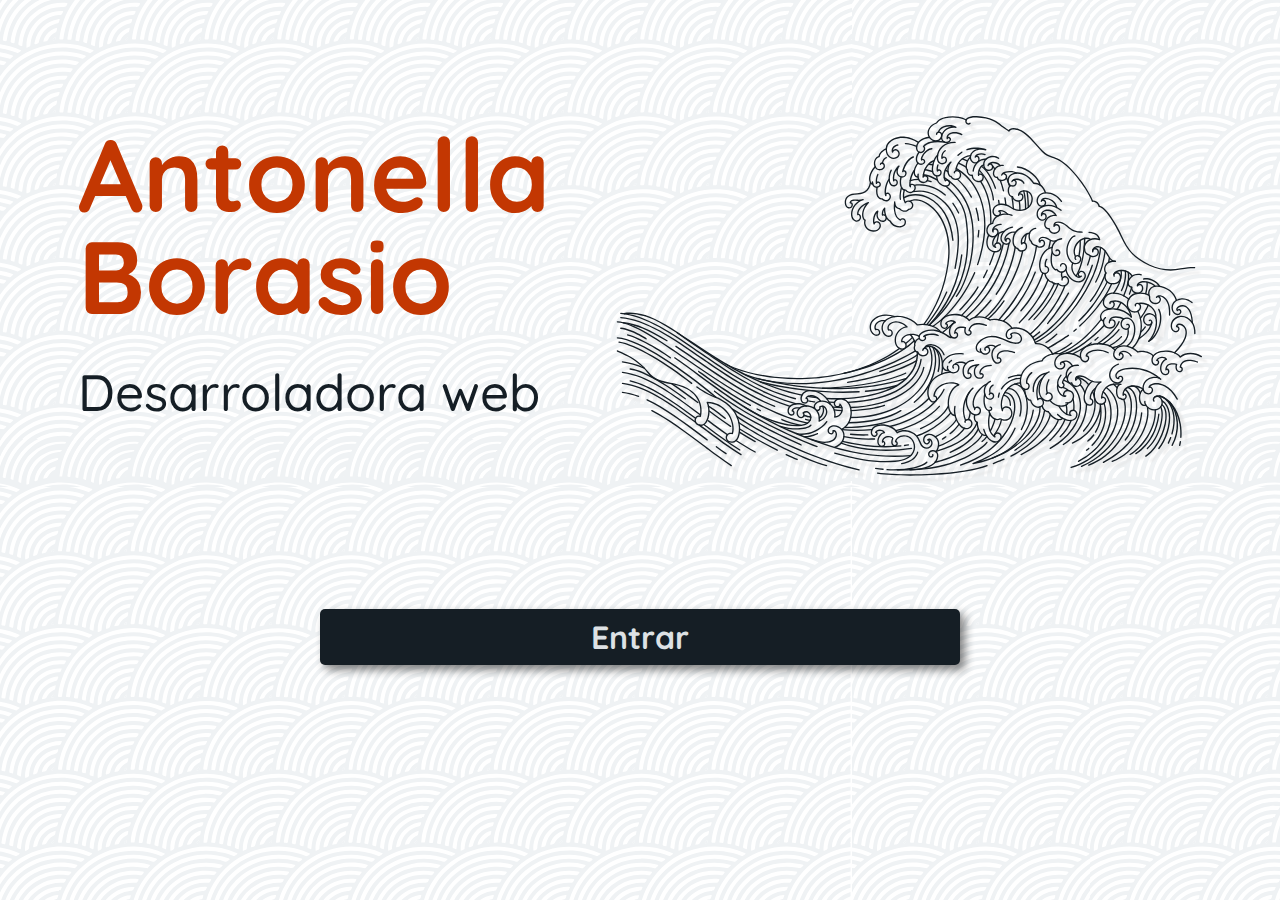
<file: index.html>
<!DOCTYPE html>
<html lang="es">

<head>
  <meta charset="UTF-8">
  <meta http-equiv="X-UA-Compatible" content="IE=edge">
  <meta name="viewport" content="width=device-width, initial-scale=1.0">
  <title>Antonella Borasio</title>
  <link rel="preconnect" href="https://fonts.googleapis.com">
  <link rel="preconnect" href="https://fonts.gstatic.com" crossorigin>
  <link href="https://fonts.googleapis.com/css2?family=Quicksand:wght@500;700&display=swap" rel="stylesheet">
  <link rel="icon" type="image/x-icon" href="./img/favicon.png">
  <link rel="stylesheet" href="https://cdnjs.cloudflare.com/ajax/libs/animate.css/4.1.1/animate.min.css" />
  <link rel="stylesheet" href="./style/style.css">
  <link rel="icon" type="image/x-icon" href="./img/favicon.png">
</head>

<body>
  <div class="inicio">

    <div class="conteiner-inicio">
      <div class="texto">
        <h1 class="h1-inicio animate__animated animate__slideInLeft">Antonella <br> Borasio</h1>
        <p class="texto-inicio animate__animated animate__slideInLeft">Desarroladora web</p>
      </div>
      <img class="ola animate__animated animate__fadeIn" src="./img/Ola.svg" alt="Ola japonesa">
    </div>

    <div class="boton-inicio">
      <a class="enlace-inicio" href="./sobreMi.html">Entrar</a>
    </div>

  </div>
</body>

</html>
</file>
<file: style/style.css>
:root {
  --azul: #151e25;
  --rojo: #c33702;
  --gris: #dde1e4;
}

html {
  box-sizing: border-box;
}
*,
*:before,
*:after {
  box-sizing: inherit;
}

/* Generales */

/* Breakpoints:  max 640px, min 640px and max 1080px, min 1080px */

body {
  font-family: "Quicksand", sans-serif;
  margin: 0;
}

/* Inicio */

@media (max-width: 640px) {
  .conteiner-inicio {
    display: flex;
    flex-direction: column;
    align-items: center;
  }

  .inicio {
    display: flex;
    flex-direction: column;
    justify-content: space-evenly;
  }

  .h1-inicio {
    font-size: 4.5rem;
    text-align: center;
  }

  .texto-inicio {
    font-size: 2rem;
    text-align: center;
  }

  .ola {
    min-width: 80%;
    padding-top: 4rem;
  }

  .boton-inicio {
    margin: 5rem auto;
  }
}

@media (min-width: 640px) and (max-width: 1080px) {
  .conteiner-inicio {
    display: flex;
    flex-direction: column;
    align-items: center;
  }

  .inicio {
    display: flex;
    flex-direction: column;
    justify-content: space-evenly;
  }

  .h1-inicio {
    font-size: 8rem;
    text-align: center;
  }

  .texto-inicio {
    font-size: 4rem;
    text-align: center;
  }

  .ola {
    min-width: 20%;
    padding-top: 4rem;
  }

  .boton-inicio {
    margin: 5rem auto;
  }
}

@media (min-width: 1080px) {
  .conteiner-inicio {
    display: flex;
    flex-direction: row;
    justify-content: space-around;
    align-items: center;
    padding: 3rem;
  }

  .h1-inicio {
    font-size: 8vw;
    text-align: left;
    margin-bottom: 2rem;
  }

  .texto-inicio {
    font-size: 4vw;
    text-align: left;
    margin-top: 0;
  }

  .ola {
    max-width: 50%;
    padding-top: 4rem;
  }

  .boton-inicio {
    margin: 5rem auto;
  }
}

.inicio {
  background-image: url("../img/FondoInicio.svg");
  min-height: 100vh;
  max-width: 100%;
}

.h1-inicio {
  font-weight: 700;
  color: var(--rojo);
  line-height: 1;
}

.texto-inicio {
  font-weight: 500;
  color: var(--azul);
}

.ola {
  filter: drop-shadow(5px 5px 1px #e1e1e1);
}

.boton-inicio {
  align-items: center;
  background-color: var(--azul);
  color: var(--gris);
  text-align: center;
  border-radius: 5px;
  padding: 0.5rem;
  min-width: 50%;
  max-width: 50%;
  box-shadow: 5px 5px 10px 0px rgba(0, 0, 0, 0.49);
}

.enlace-inicio {
  color: var(--gris);
  text-decoration: none;
  font-size: 2rem;
  font-weight: 700;
}

/* Header */

@media (max-width: 640px) {
  .container-header {
    flex-direction: column;
    text-align: center;
  }

  #nav {
    display: flex;
    flex-direction: column;
    padding: 1rem;
  }

  #nav a {
    padding: 10px;
    color: var(--gris);
    text-decoration: none;
    font-size: 1.2rem;
  }

  .logo {
    margin: 1rem auto;
    font-size: 2rem;
  }

  .nombre {
    font-size: 3rem;
  }
}

@media (min-width: 640px) and (max-width: 1080px) {
  .container-header {
    flex-direction: column;
    text-align: center;
  }

  #nav {
    display: flex;
    flex-direction: column;
    padding: 1.5rem;
  }

  #nav a {
    padding: 10px;
    color: var(--gris);
    text-decoration: none;
    font-size: 1.5rem;
  }

  .logo {
    margin: 1rem auto;
    font-size: 2rem;
  }

  .nombre {
    font-size: 3rem;
  }
}

@media (min-width: 1080px) {
  .container-header {
    flex-direction: row;
    text-align: left;
    justify-content: space-between;
    align-items: center;
    padding: 1rem;
  }

  #nav {
    display: flex;
    flex-direction: row;
  }

  #nav a {
    color: var(--gris);
    text-decoration: none;
    font-size: 1.5rem;
    padding: 2rem;
  }

  .logo {
    font-size: 2rem;
    justify-content: flex-start;
  }

  .nombre {
    font-size: 3rem;
  }
}

.container-header {
  background-color: var(--azul);
  filter: drop-shadow(5px 5px 1px #e1e1e1);
  display: flex;
}

.logo {
  color: var(--rojo);
  text-decoration: none;
}

.nombre {
  font-weight: 700;
  color: var(--gris);
}

#nav a:hover {
  color: var(--rojo);
  transition: color 0.5s;
}

/* Footer */

@media (max-width: 640px) {
  .container-footer {
    flex-direction: column;
    padding: 0.5rem;
  }

  .container-footer p {
    font-size: 1.2rem;
  }

  .div-redes {
    display: flex;
    flex-direction: row;
    align-items: center;
    justify-content: left;
    margin: 0.5rem auto;
  }
  .container-footer p {
    margin: 1rem;
  }

  .redes-sociales {
    margin: auto;
    margin-bottom: 0.5rem;
  }
}

@media (min-width: 640px) and (max-width: 1080px) {
  .container-footer {
    flex-direction: column;
    text-align: center;
    padding: 0.5rem;
  }

  .container-footer p {
    font-size: 1.2rem;
  }

  .div-redes {
    display: flex;
    flex-direction: row;
    align-items: center;
    justify-content: left;
    margin: 0.5rem auto;
  }
  .container-footer p {
    margin: 0.7rem;
  }

  .redes-sociales {
    margin: auto;
  }
}

@media (min-width: 1080px) {
  .container-footer {
    flex-direction: column;
    text-align: center;
    padding: 0.5rem;
  }

  .container-footer p {
    font-size: 1.2rem;
  }

  .div-redes {
    display: flex;
    flex-direction: row;
    align-items: center;
    justify-content: center;
    margin: 0.5rem auto;
  }
  .container-footer p {
    margin: 0.5rem;
  }

  .redes-sociales {
    display: grid;
    grid-template-columns: 1fr 1fr;
    grid-template-rows: 1fr 1fr;
    grid-column-gap: 20rem;
    margin: auto;
    margin-bottom: 1rem;
  }

  .red {
    display: flex;
    flex-direction: row;
    justify-content: left;
    align-items: flex-start;
  }
}

.container-footer {
  background-color: var(--azul);
  display: flex;
}

.container-footer a,
p {
  color: var(--gris);
  text-decoration: none;
}

.icono {
  color: var(--azul);
  padding: 0.5rem;
}

.icono-fondo {
  background-color: var(--gris);
  border-radius: 50%;
}

.disclaimer {
  color: var(--rojo);
  text-align: center;
}

/* Main - Sobre mi */

@media (max-width: 640px) {
  .container-sobremi {
    flex-direction: column;
    padding: 2rem;
    align-items: center;
  }

  .kanji {
    min-width: 60%;
  }

  .kanji p {
    text-align: center;
    font-size: 1.5rem;
    margin: 0;
  }

  h2 {
    font-size: 3rem;
    text-align: center;
    padding-top: 1rem;
  }

  .texto {
    font-size: 1rem;
  }
}

@media (min-width: 640px) and (max-width: 1080px) {
  .container-sobremi {
    flex-direction: column;
    padding: 2rem;
    align-items: center;
  }

  .kanji {
    display: flex;
    flex-direction: column;
    align-items: center;
    margin: auto;
    max-width: 50%;
  }

  .kanji p {
    text-align: center;
    font-size: 1.5rem;
    margin: 0;
  }

  h2 {
    font-size: 3rem;
    text-align: center;
    padding-top: 1rem;
  }

  .texto {
    display: flex;
    flex-direction: column;
    justify-content: center;
    align-items: center;
    font-size: 1.2rem;
    max-width: 90%;
    margin: auto;
  }

  .iframe {
    margin: 2rem;
    max-width: 70%;
  }
}

@media (min-width: 1080px) {
  .container-sobremi {
    display: grid;
    grid-template-columns: 1fr 2fr;
    padding: 5rem;
    align-items: center;
  }

  .kanji {
    min-width: 50vh;
    max-width: 90%;
  }

  .kanji p {
    text-align: center;
    font-size: 1.5rem;
    margin: 0;
    justify-self: center;
  }

  .texto {
    display: flex;
    flex-direction: column;
    justify-content: center;
    font-size: 2vh;
    justify-self: center;
  }

  h2 {
    font-size: 7vh;
    text-align: left;
    padding-top: 1rem;
    color: var(--rojo);
    margin: 0;
  }

  .iframe {
    margin: 1rem;
    max-width: 50%;
    align-self: center;
  }
}

.container-sobremi {
  background-image: url(../img/FondoSobreMi.svg);
  min-height: 70vh;
  max-width: 100%;
}

.kanji {
  filter: drop-shadow(5px 5px 1px #e1e1e1);
}

.texto-kanji {
  color: var(--rojo);
}

.texto {
  color: var(--azul);
}

/* Main - Trabajos */

@media (max-width: 640px) {
  .conteiner-trabajos {
    display: flex;
    flex-direction: column;
    padding: 1rem;
  }

  .conteiner-trabajos h2 {
    font-size: 3rem;
    font-weight: 700;
    padding: 1rem;
    color: var(--rojo);
    margin: 0;
  }

  h3 {
    font-size: 2rem;
    text-align: center;
    font-weight: 500;
    margin: 0.7rem;
    padding-bottom: 2rem;
    color: var(--gris);
    padding: 0.7rem;
  }

  article {
    padding-bottom: 2rem;
  }

  article a {
    display: flex;
    flex-direction: column;
    justify-content: center;
    align-items: center;
  }

  .trabajo {
    background-color: var(--azul);
    border: 1px solid var(--gris);
    border-radius: 50px;
    max-width: 60%;
    margin: 2rem auto;
  }
}

@media (min-width: 640px) and (max-width: 1080px) {
  .conteiner-trabajos {
    display: flex;
    flex-direction: column;
    padding: 1rem;
  }

  .conteiner-trabajos h2 {
    font-size: 3rem;
    font-weight: 700;
    padding: 1rem;
    color: var(--rojo);
    margin: 0;
  }

  h3 {
    font-size: 2rem;
    text-align: center;
    font-weight: 500;
    margin: 0.7rem;
    padding-bottom: 2rem;
    color: var(--gris);
    padding: 0.7rem;
  }

  article {
    padding-bottom: 2rem;
  }

  article a {
    display: flex;
    flex-direction: column;
    justify-content: center;
    align-items: center;
  }

  .trabajo {
    background-color: var(--azul);
    border: 1px solid var(--gris);
    border-radius: 50px;
    max-width: 40%;
    margin: 2rem auto;
  }
}

@media (min-width: 1080px) {
  .conteiner-trabajos {
    display: flex;
    flex-direction: column;
    justify-content: space-evenly;
    padding: 1rem;
  }

  .trabajos {
    display: flex;
    flex-direction: row;
  }

  .conteiner-trabajos h2 {
    font-size: 5rem;
    font-weight: 700;
    padding: 1rem;
    color: var(--rojo);
    margin: 0;
    text-align: center;
  }

  h3 {
    font-size: 2rem;
    text-align: center;
    font-weight: 500;
    margin: 0.7rem;
    padding-bottom: 2rem;
    color: var(--gris);
    padding: 0.7rem;
  }

  article {
    padding-bottom: 2rem;
    min-width: 300px;
  }

  article a {
    display: flex;
    flex-direction: column;
    justify-content: center;
    align-items: center;
  }

  .trabajo {
    background-color: var(--azul);
    border: 1px solid var(--gris);
    border-radius: 50px;
    margin: auto;
    filter: drop-shadow(5px 5px 1px #e1e1e1);
  }
}

.conteiner-trabajos {
  background-image: url(../img/FondoTrabajos.svg);
  min-height: 70vh;
  max-width: 100%;
}

.icono-trabajos {
  color: var(--gris);
}

.trabajo a:link,
a:visited {
  text-decoration: none;
}

/* Main - Contacto */

@media (max-width: 640px) {
  .conteiner-contacto h2 {
    padding: 1.5rem;
    font-size: 3rem;
    display: flex;
    justify-content: center;
  }

  .formulario {
    margin: 1rem;
    border-radius: 10px;
    background-color: var(--azul);
    padding: 2rem;
  }

  .datos {
    display: flex;
    flex-direction: column-reverse;
    padding: 0.5rem;
  }

  .label,
  .label-textarea {
    font-size: 1.5rem;
    padding-bottom: 0.5rem;
  }

  .caja {
    padding: 1rem 0.5rem;
    font-size: 1rem;
  }

  .submit {
    display: flex;
    justify-content: center;
  }
}

@media (min-width: 640px) and (max-width: 1080px) {
  .conteiner-contacto h2 {
    font-size: 4rem;
  }

  .formulario {
    margin: 1rem;
    border-radius: 10px;
    background-color: var(--azul);
    padding: 2rem;
  }

  .datos {
    display: flex;
    flex-direction: column-reverse;
    padding: 0.5rem;
  }

  .label,
  .label-textarea {
    font-size: 1.5rem;
    padding-bottom: 0.5rem;
  }

  .caja {
    padding: 1rem 0.5rem;
    font-size: 1rem;
  }

  .submit {
    display: flex;
    justify-content: center;
  }
}

@media (min-width: 1080px) {
  .conteiner-contacto h2 {
    padding: 1.5rem;
    font-size: 5rem;
    display: flex;
    justify-content: center;
  }

  .formulario {
    margin: 1rem;
    border-radius: 10px;
    background-color: var(--azul);
    padding: 2rem;
    max-width: 70%;
    margin: auto;
  }

  .datos {
    display: flex;
    flex-direction: column-reverse;
    padding: 0.5rem;
  }

  .label,
  .label-textarea {
    font-size: 1.5rem;
    padding-bottom: 0.5rem;
  }

  .caja {
    padding: 1rem 0.5rem;
    font-size: 1rem;
  }

  .submit {
    display: flex;
    justify-content: center;
    margin: 1rem auto;
  }
}

.conteiner-contacto {
  background-image: url(../img/FondoContacto.svg);
  max-width: 100%;
}

.formulario {
  filter: drop-shadow(5px 5px 1px #e1e1e1);
}

.conteiner-contacto h2 {
  color: var(--rojo);
  text-align: center;
  margin: 0;
  font-weight: 700;
}

.label,
.label-textarea {
  color: var(--gris);
}

.caja {
  font-family: "Quicksand", sans-serif;
}

.boton {
  width: 30%;
  margin: 2rem;
  color: var(--gris);
  background-color: var(--azul);
  padding: 1rem;
  font-size: 1.5rem;
  font-weight: bold;
  border-radius: 10px;
  border: none;
  filter: drop-shadow(5px 5px 1px #e1e1e1);
}

input[type="number"]::-webkit-inner-spin-button,
input[type="number"]::-webkit-outer-spin-button {
  -webkit-appearance: none;
  margin: 0;
}
</file>
